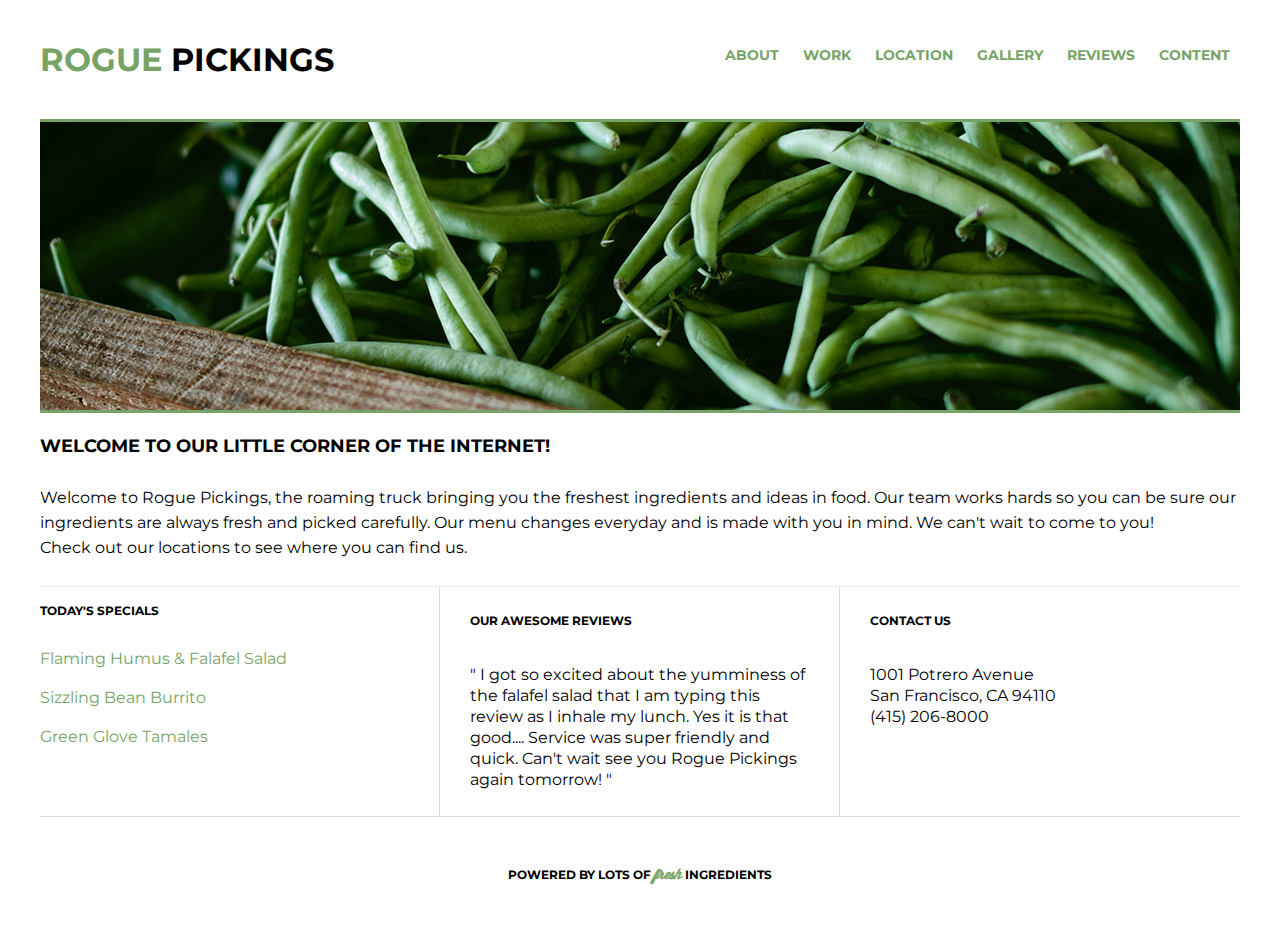
<file: index.html>
<!DOCTYPE html>
<html lang="en">
    <head>
        <meta charset="utf-8">
        <title>Rogue Pickings</title>
        <link rel="stylesheet" href="css/normalize.css">
        <link rel="stylesheet" href="css/main.css">
        <link href="https://fonts.googleapis.com/css?family=Montserrat:400,700&display=swap" rel="stylesheet">
    </head>

<!--HEADER CODE-->

    <body>
        <div class="container">
            <header>  
                <div class="top-half">        
                    <h1><span>Rogue</span> Pickings</h1>
                        <nav> 
                            <ul>
                                <li><a href="">About</a></li>
                                <li><a href="">Work</a></li>
                                <li><a href="">Location</a></li>
                                <li><a href="gallery/index.html"> Gallery</a></li>
                                <li><a href="">Reviews</a></li>
                                <li><a href="">Content</a></li>
                            </ul>                 
                        </nav>
                </div>
            </header>
            
<!--IMAGE AND MAIN TITLE-->

            <section class="top-section">
                <div class="main-image"><img src="img/hero-image.png" alt="green peas"/></div>
                <div class="main-title">
                    <h3>Welcome to our little corner of the internet!</h3>
                    <p>Welcome to Rogue Pickings, the roaming truck bringing you the freshest ingredients and ideas in food. Our team works hards so you can be sure our ingredients are always fresh and picked carefully. Our menu changes everyday and is made with you in mind. We can't wait to come to you! <br>Check out our locations to see where you can find us.</p>
                </div>
                
                </section>
        

<!--Specials Section-->

            <section class="bottom-half">
               
                <div class="specials-section" >
                    <h4> Today's Specials</h4>
                        <ul class="specials">
                            <li>Flaming Humus &amp; Falafel Salad</li>
                            <li>Sizzling Bean Burrito</li>
                            <li>Green Glove Tamales</li>
                        </ul>
                </div>    

<!--Reviews Section-->

                <div class="reviews-section">
                    <h4>Our Awesome Reviews</h4>
                    <p class="reviews">	&#34; I got so excited about the yumminess of the falafel salad that I am typing this review as I inhale my lunch. Yes it is that good.... Service was super friendly and quick. Can't wait see you Rogue Pickings again tomorrow!	&#34;</p>
                </div>
                
<!--Contact Section-->

                <div class="contact-section">
                    <h4>Contact Us</h4>
                    <p class="contact">1001 Potrero Avenue <br> San Francisco, CA 94110 <br>(415) 206-8000</p>
                </div>
            </section>

            <footer> 
                <h4>Powered by lots of <span>fresh</span> ingredients</h4>
            </footer>    
            
        </div>
    </body>
</html>
</file>
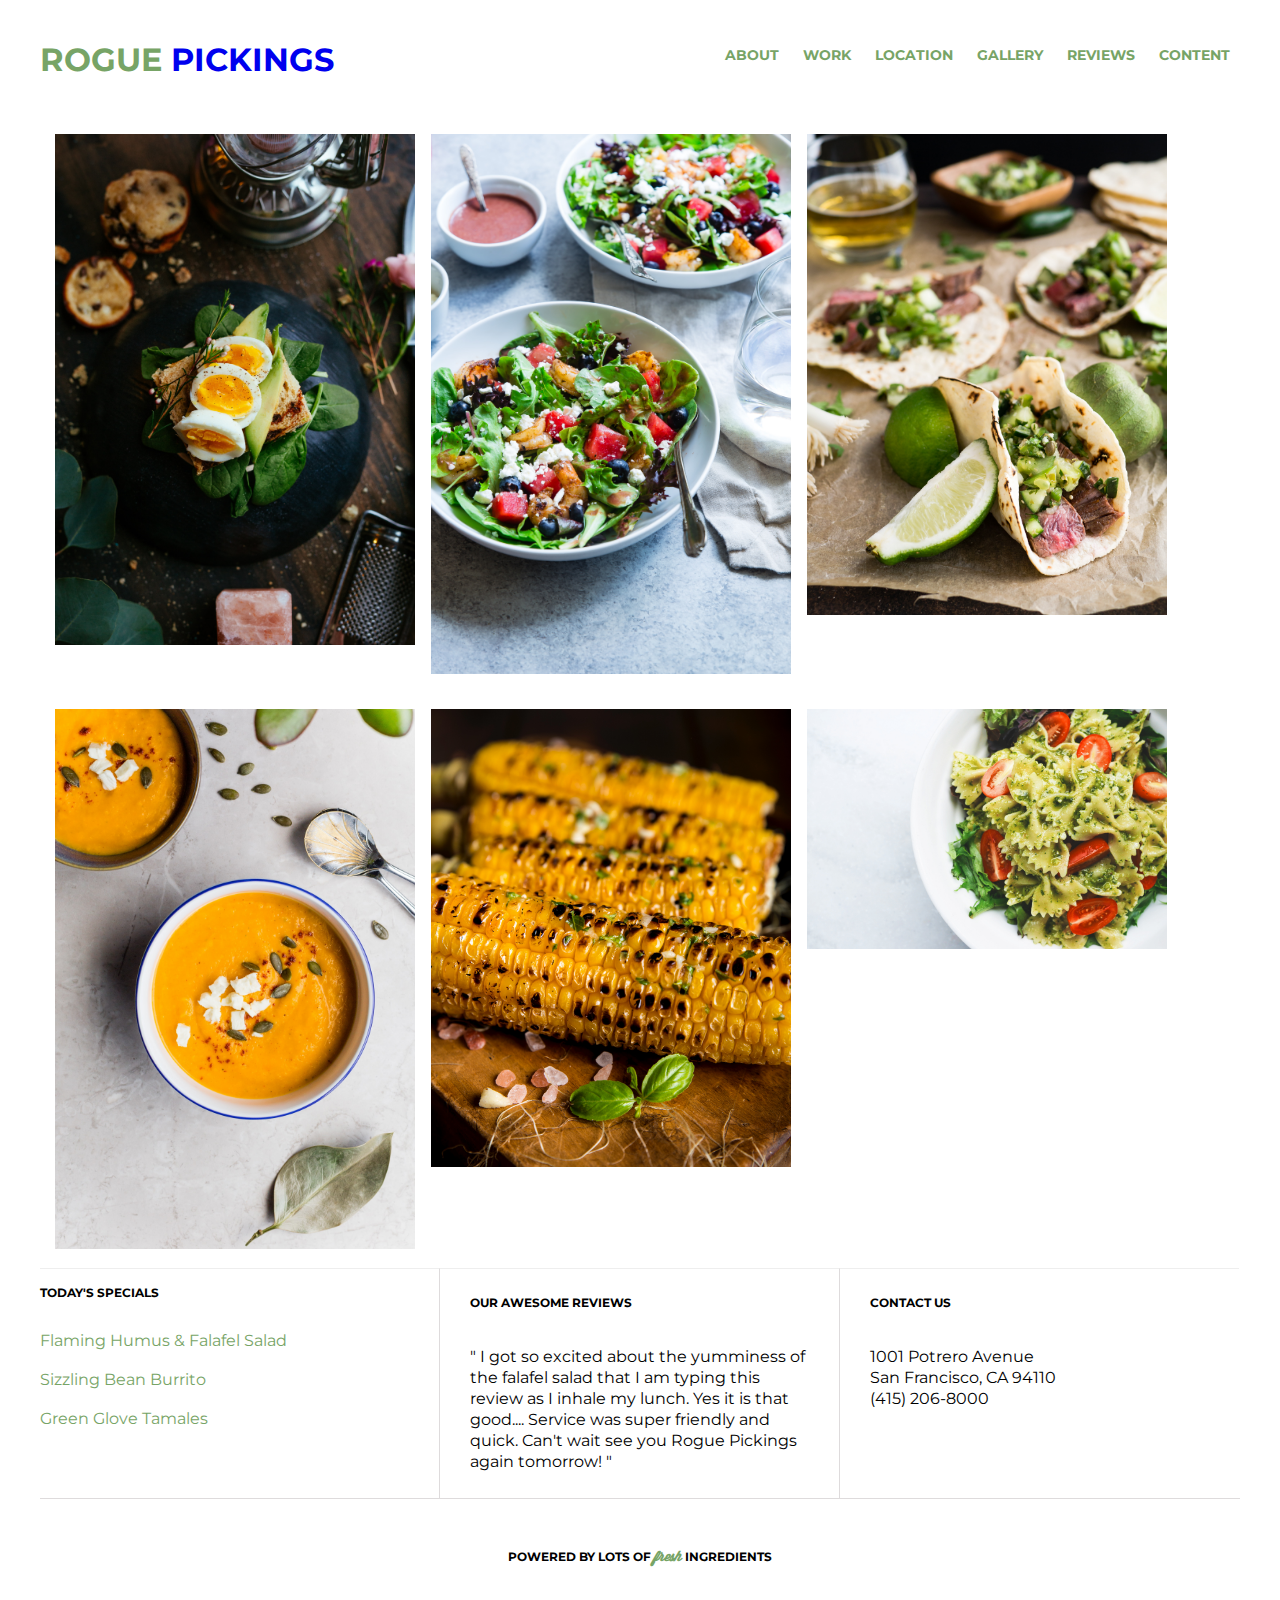
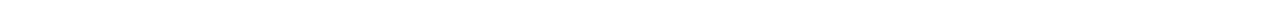
<file: gallery/index.html>
<!DOCTYPE html>
 <html lang="en">
    <head>
         <meta charset="utf-8"/>
         <title>Rogue Picking's Gallery</title>
         <link rel="stylesheet" href="../css/normalize.css">
         <link rel="stylesheet" href="../css/main.css">
         <link href="https://fonts.googleapis.com/css?family=Montserrat:400,700&display=swap" rel="stylesheet">
    </head>

    <body>
        <div class="container">
            <header>  
                <div class="top-half">        
                    <h1><a href="../index.html"><span>Rogue</span> Pickings</a></h1>
                        <nav> 
                            <ul>
                                <li><a href="#">About</a></li>
                                <li><a href="#">Work</a></li>
                                <li><a href="#">Location</a></li>
                                <li><a href="">Gallery</a></li>
                                <li><a href="#">Reviews</a></li>
                                <li><a href="#">Content</a></li>
                            </ul>                 
                        </nav>
            </header>


        <main>
            <div class="row-1">
            
                <div class="column"> <img src="../img/egg-salad.jpg" alt="Egg Salad"/></div>
                <div class="column"> <img src="../img/garden-salad.jpg" alt="Garden Salad"/></div>
                <div class="column"> <img src="../img/taco.jpg" alt="Taco"/></div>
            </div>

            <div class="row-2">                
                <div class="column"> <img src="../img/squash-soup.jpg" alt="Squash Soup"/></div>
                <div class="column"> <img src="../img/roast-corn.jpg" alt="Roast Corn"/></div>
                <div class="column"> <img src="../img/pesto-salad.jpg" alt="Pesto Salad"/></div>                   
            </div>

            
    <!---------------Specials Section------------------->

        <section class="bottom-half">
                    
            <div class="specials-section" >
                <h4> Today's Specials</h4>
                    <ul class="specials">
                        <li>Flaming Humus &amp; Falafel Salad</li>
                        <li>Sizzling Bean Burrito</li>
                        <li>Green Glove Tamales</li>
                    </ul>
            </div>    

<!---Reviews Section-->

            <div class="reviews-section">
                <h4>Our Awesome Reviews</h4>
                <p class="reviews">	&#34; I got so excited about the yumminess of the falafel salad that I am typing this review as I inhale my lunch. Yes it is that good.... Service was super friendly and quick. Can't wait see you Rogue Pickings again tomorrow!	&#34;</p>
            </div>
            
<!--Contact Section-->

            <div class="contact-section">
                <h4>Contact Us</h4>
                <p class="contact">1001 Potrero Avenue <br> San Francisco, CA 94110 <br>(415) 206-8000</p>
            </div>
        </section>
           
    
    
    </main>



            <footer> 
                <h4>Powered by lots of <span>fresh</span> ingredients</h4>
            </footer>              
                
        </div>
    </body>
 </html>


 <!--
<footer>

    Learn how to add this to images in a hover style. Also, add a button for "Order now" or something of the sort 
                Photo by Joseph Gonzalez on Unsplash-egg sandwich
                Photo by Dose Juice on Unsplash- chopped veges
                Photo by Cayla1 on Unsplash- squash soup
                Photo by Taylor Kiser on Unsplash-salad bowl
                Photo by Eaters Collective on Unsplash-pesto salad
                Photo by Christine Siracusa on Unsplash-taco
                Photo by Dragne Marius on Unsplash-corn

 </footer>

-->
</file>
<file: css/main.css>
/********The Base Style********/

@font-face{
	font-family: 'Wisdom Script';
	src: url('../fonts/wisdom-script.otf') format('opentype');
}

body {
    font-family: 'Montserrat', sans-serif;
    color: #000000;
}

.container {
	width: 1200px;
	margin: 0 auto;
}


a:hover {
	font-size: 20px;

}

h1, h2, h3, h4 {
    text-transform: uppercase;
    font-weight: bold;
    color: #000000;
}

h2 {
	font-size: 24px;
}

h3 {
	font-size: 18px;
}

h4 {
	font-size: 12px;
}

p{
    font-size:16px;
    line-height:21px;
    padding: 36px 0px;
}

/************** HEADER STYLE**************/


header h1 {
    float: left;
    margin: 0;
	padding: 40px 0;
	clear: left;
}

header h1 a {
	text-decoration: none;
}

header h1 span {
        color: #77a466;
    }
    
header nav {
	float:right;
}

header nav ul {
	margin: 0;
	padding: 45px 0;
}
header nav ul li {
	text-transform: uppercase;
	font-weight: bold;
	font-size: 14px;
	padding: 0 10px;
	display: inline;
}
header nav ul li a{
	text-decoration: none;
	color:#77a466;
}

.top-half,
.bottom-half {
	margin: 0 auto;
	clear: both;
}


/**********IMAGE STYLE***********/


.main-image {
    height:auto;
}


.main-image img {
     border-bottom: 3px solid #77a466;
     border-top: 3px solid #77a466;
}

.main-title p {
	padding: 10px 0;
	font-size: 16px;
	line-height: 25px;
}


/****** Bottom Section******/

.specials-section, .reviews-section, .contact-section {
    width: 399px;
	height: auto;
	float: left;
	border-top: 1px solid #eee;
}

.specials-section h4 {
	margin: 16px 0;
}

.specials {
	padding: 5px 0; 
	list-style: none;
	color: #77a466;

}

.specials li {
	padding: 10px 0;
}

.reviews, .contact {
	padding: 10px 30px;
}

.reviews-section {
	border-right: 1px solid #dedbdc;
	border-left: 1px solid #dedbdc;
}

.reviews-section h4,
.contact-section h4 {
	padding: 10px 30px;
}

footer {
	clear: both;
	text-align: center;
	border-top: 1px solid #dedbdc;
	height: 50px;
	font-size: 16px;
	line-height: 23px;
	padding: 30px 0;
}

footer span {
	font-family: 'Wisdom Script', cursive;
	text-transform: lowercase;
	color: #77a466;
	font-size: 14px;
}


/****************** GALLERY PAGE********************/

.column img {
	width: 100%;
	margin: 2% 2%;
	
}

img {
	display: inline;

}

.column {
	float: left;
	padding: 8px;
	width:30%;
  }
  
.row-1
.r0w-2 {
	width: 1000px;
}

.row-1{
	clear:both;
}
.row-2 {
	clear: both;
	  
  }
  /* Clear floats after image containers */



  .row::after {
	content: "";
	clear: both;
	display: table;
  }
</file>
